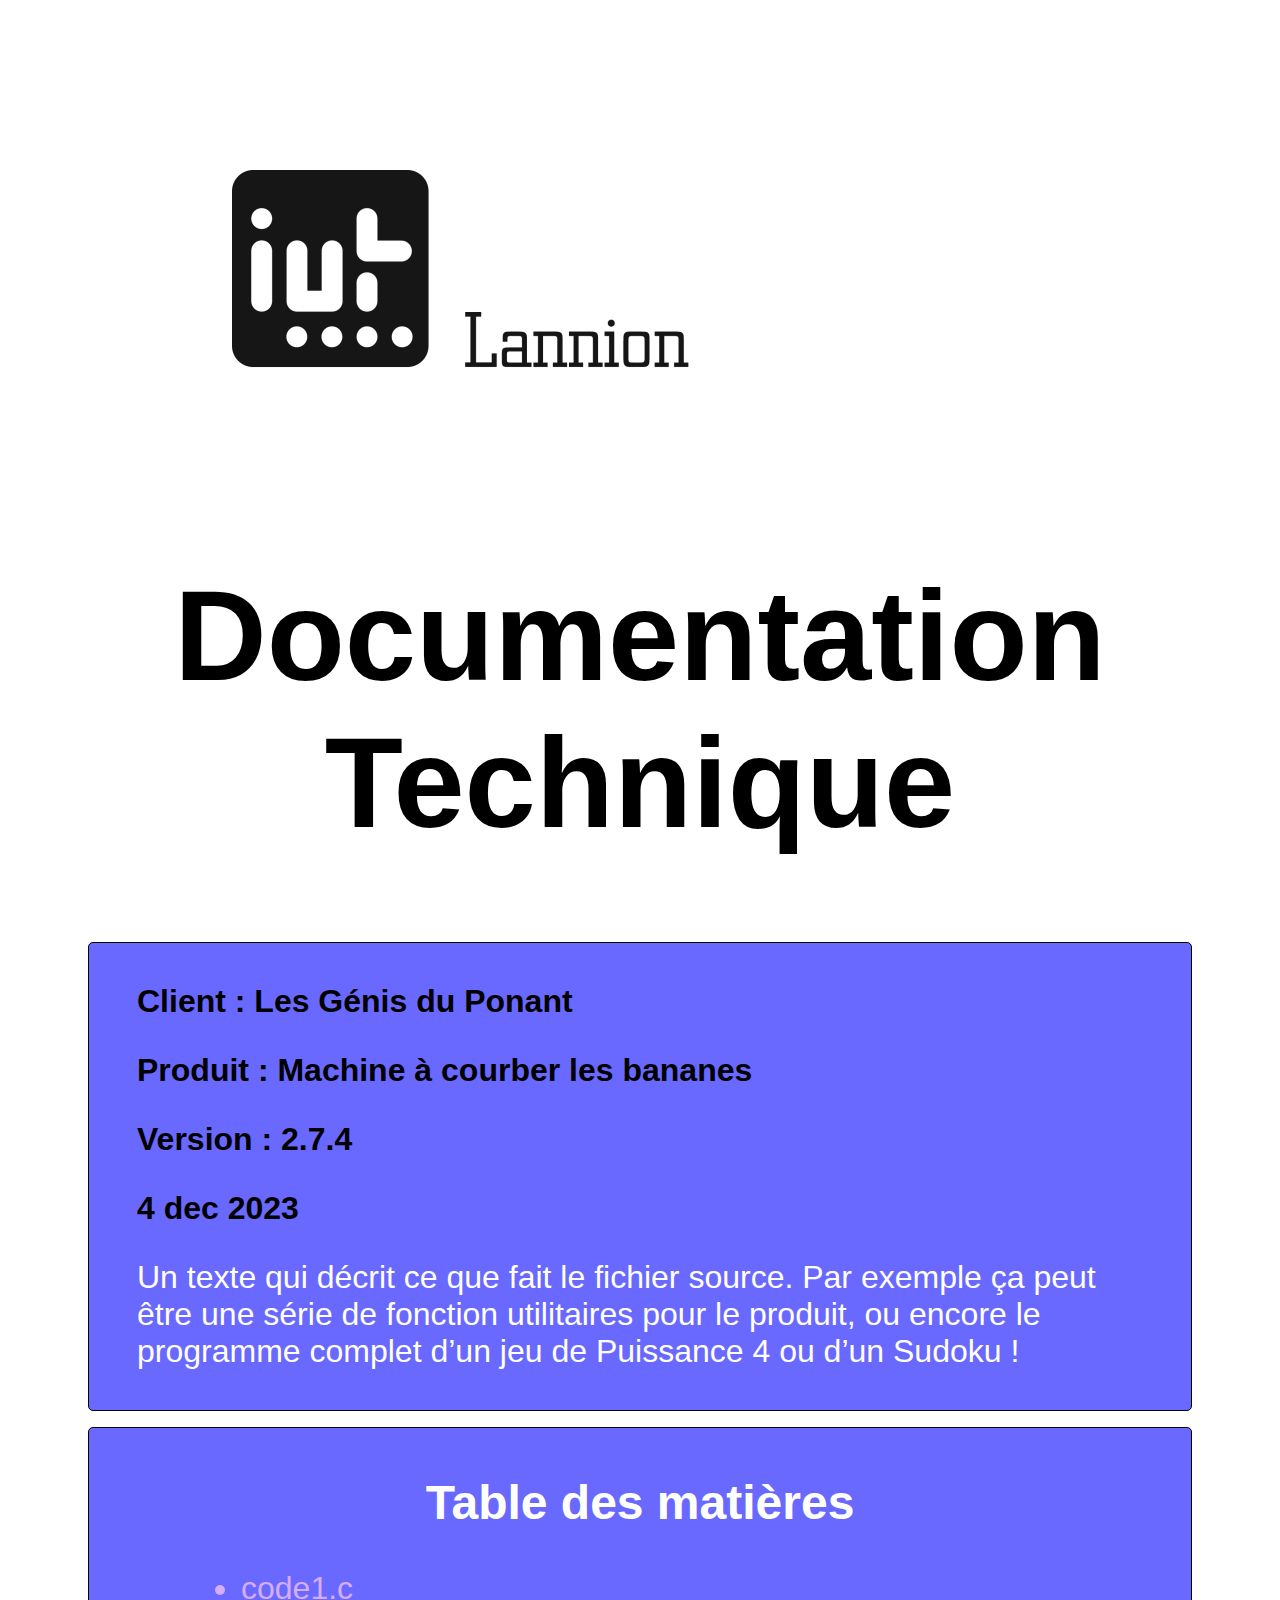
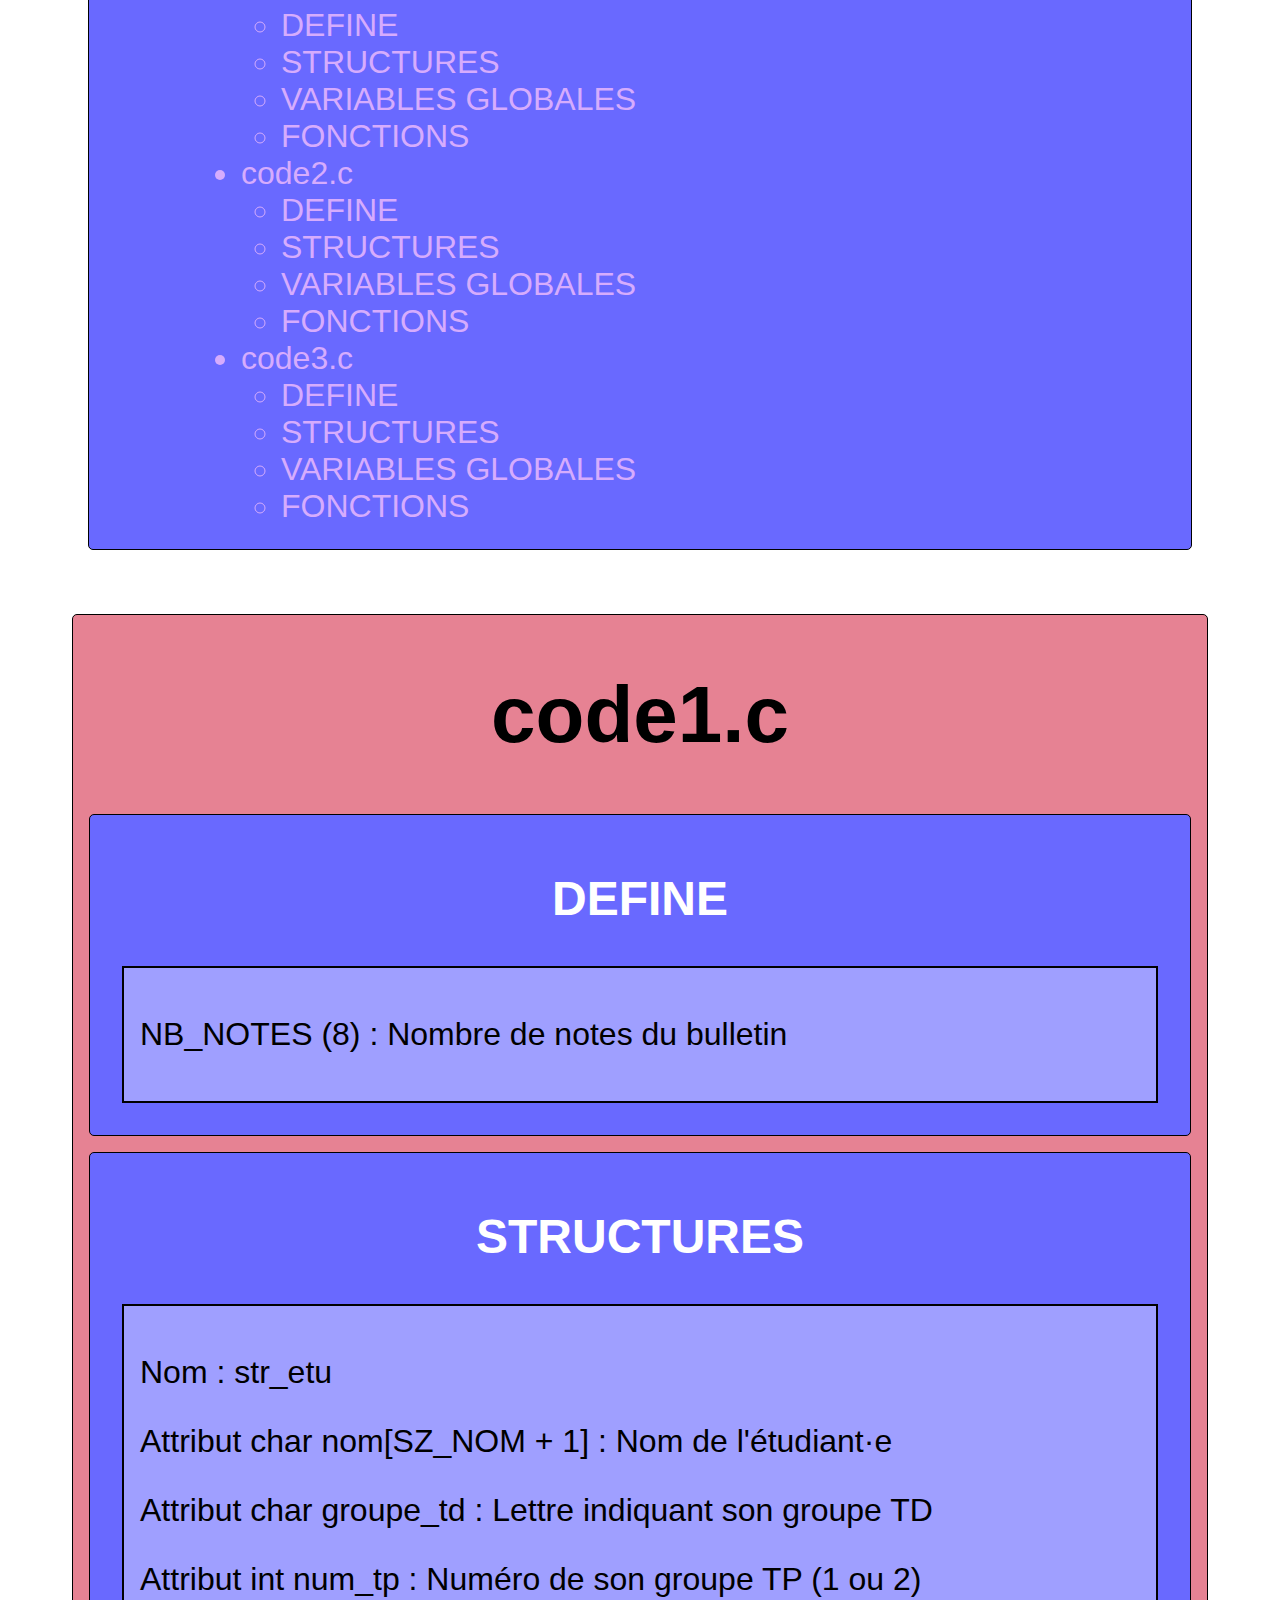
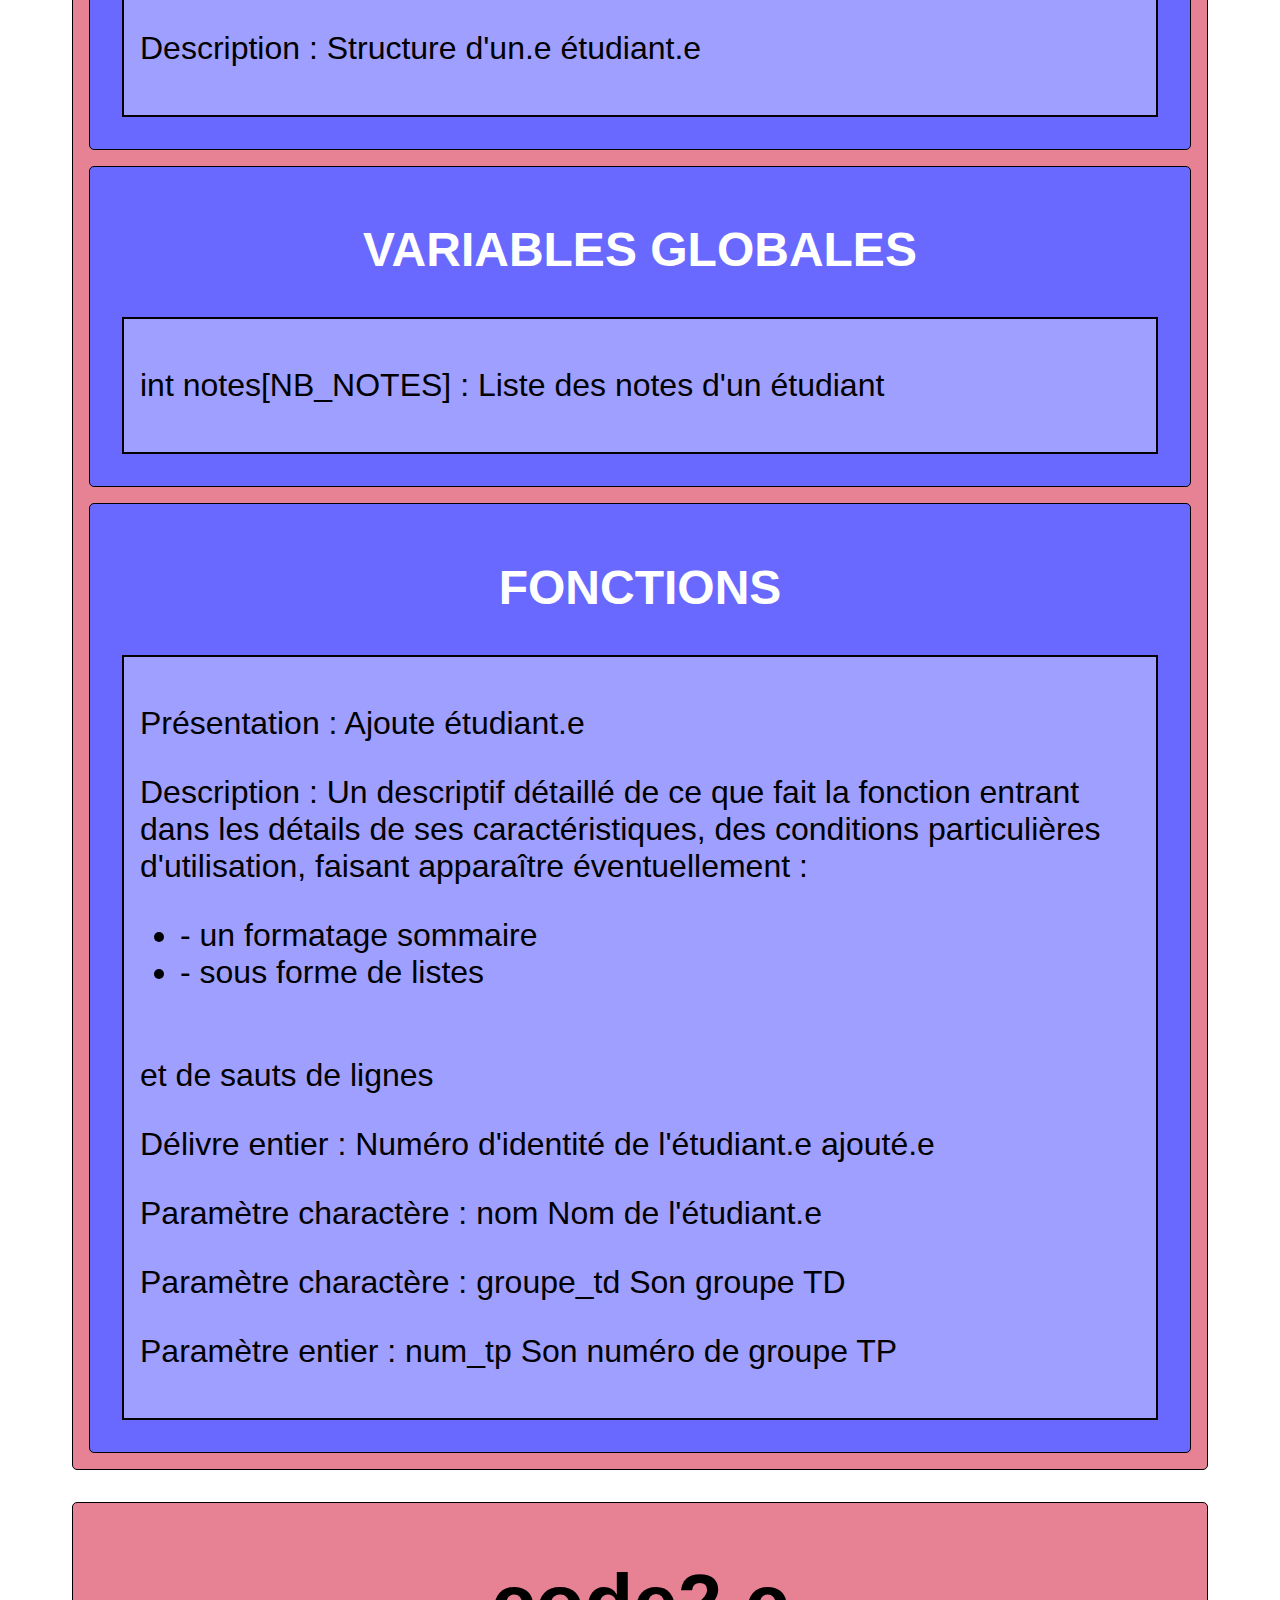
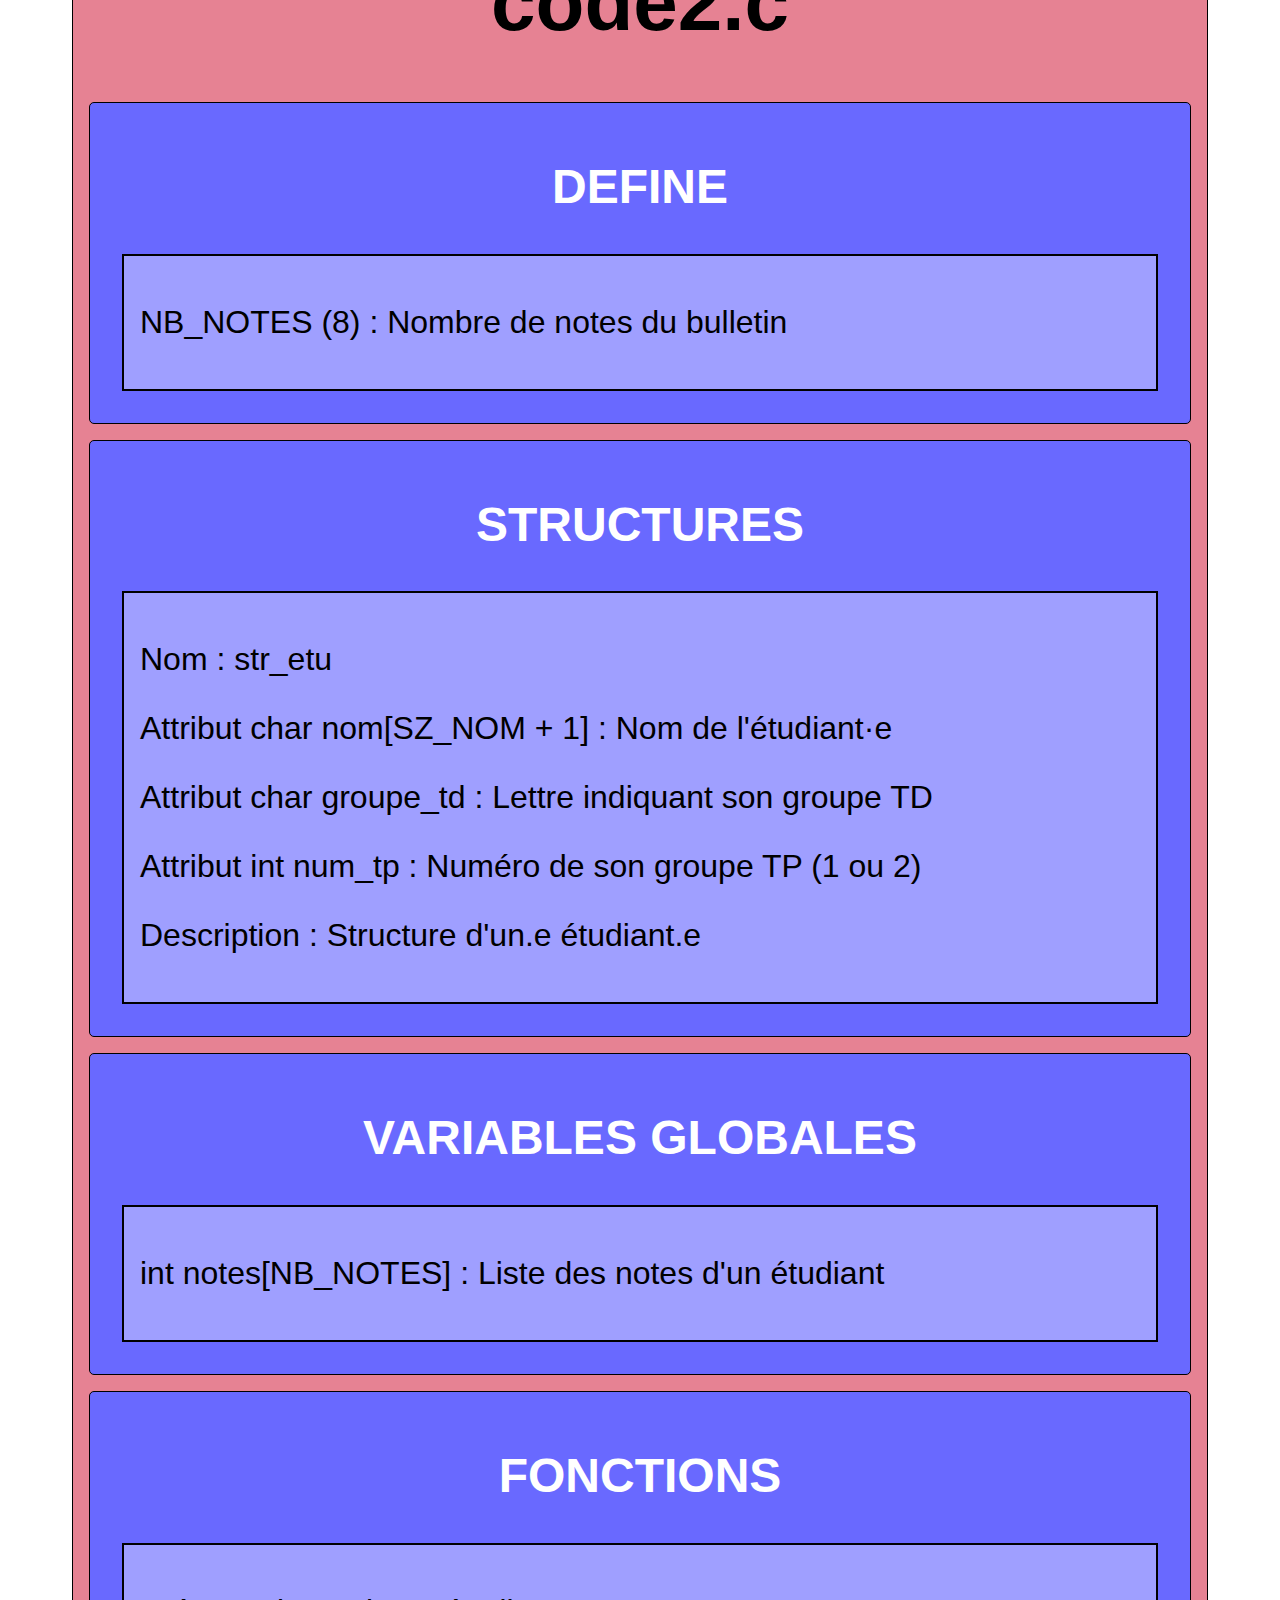
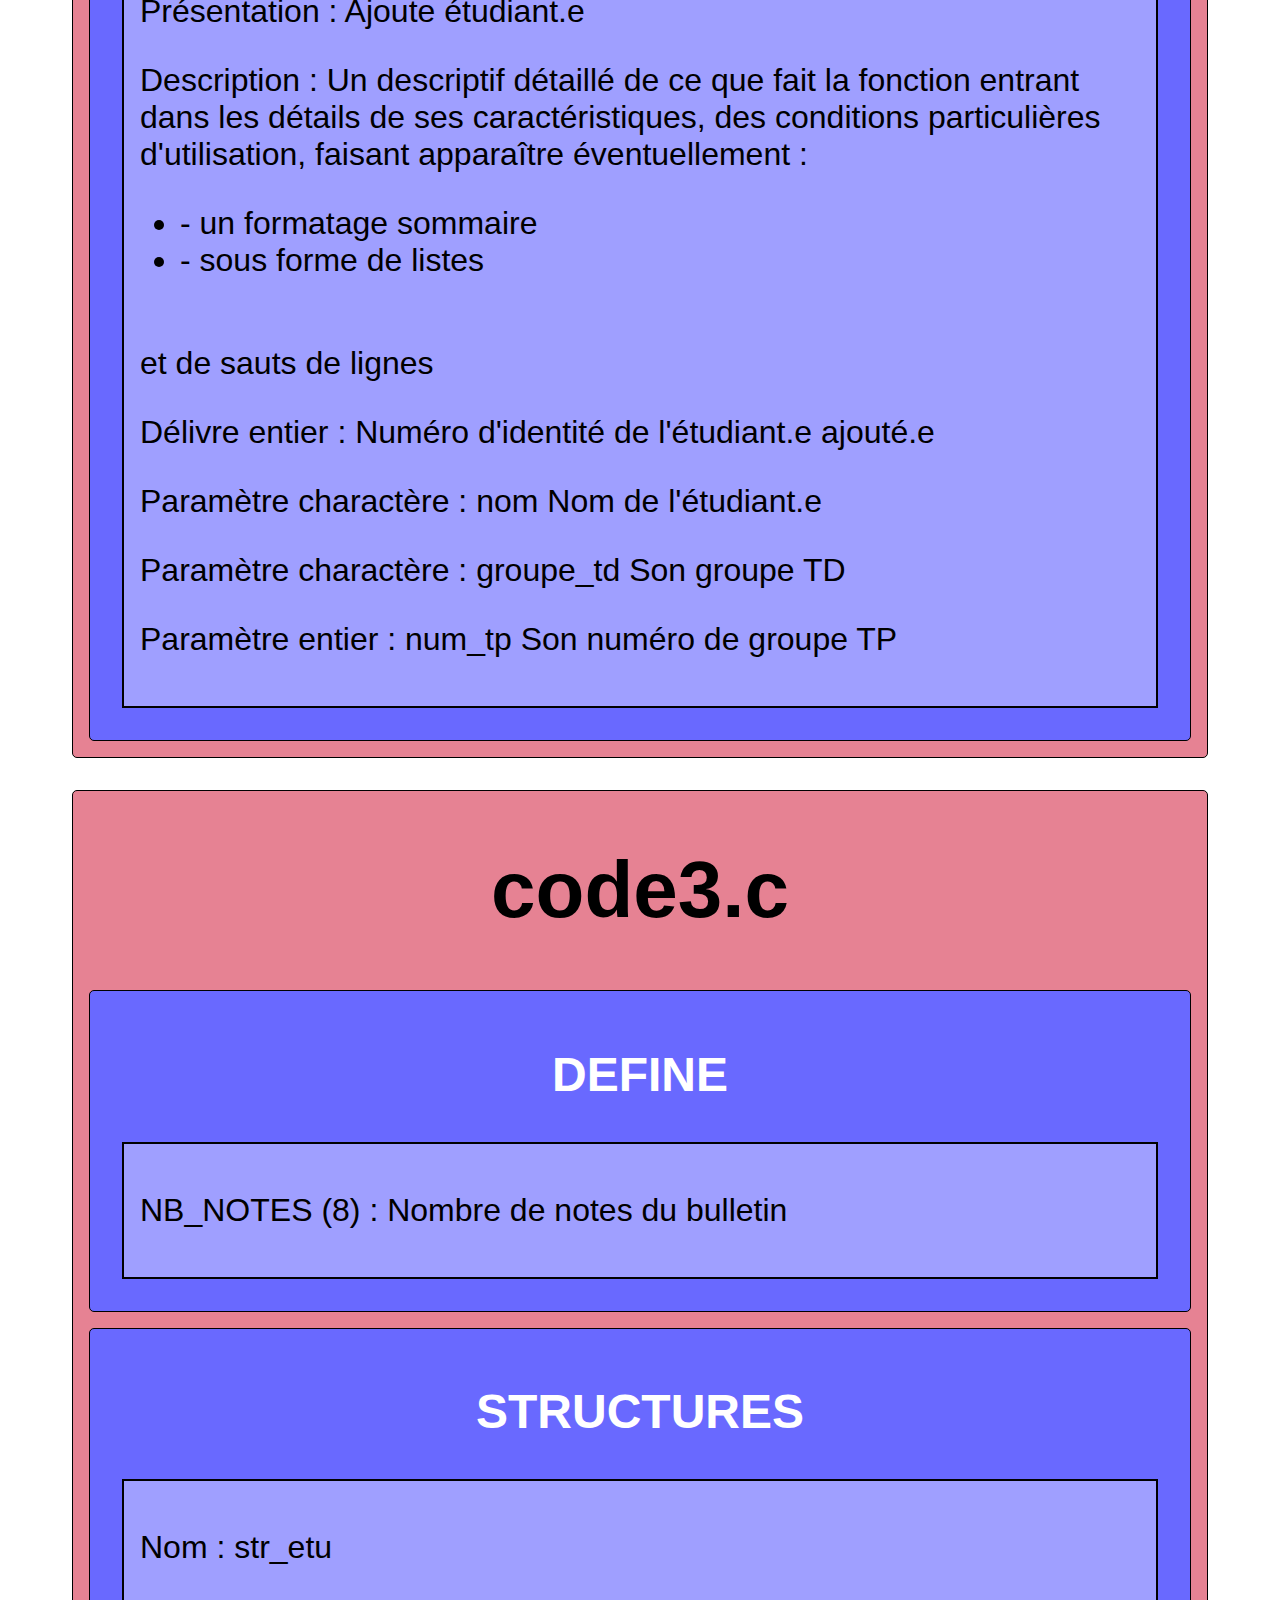
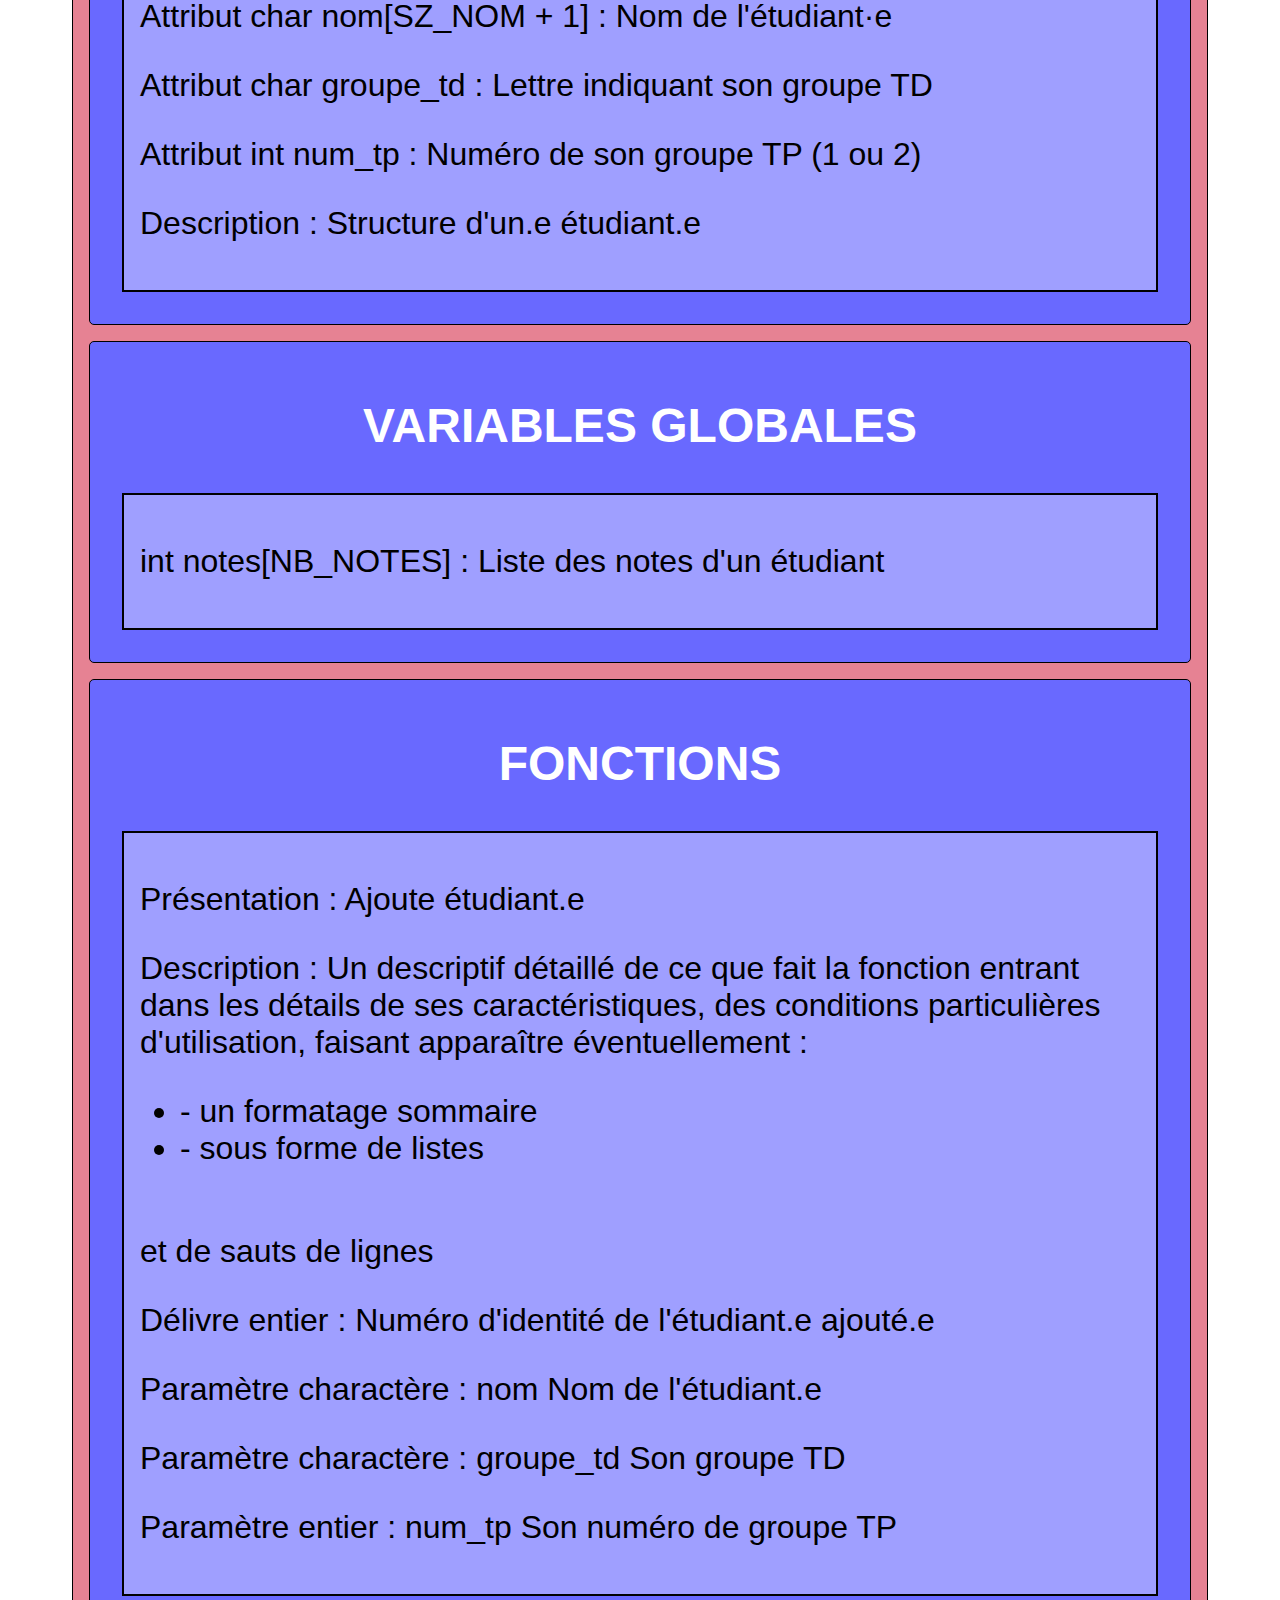
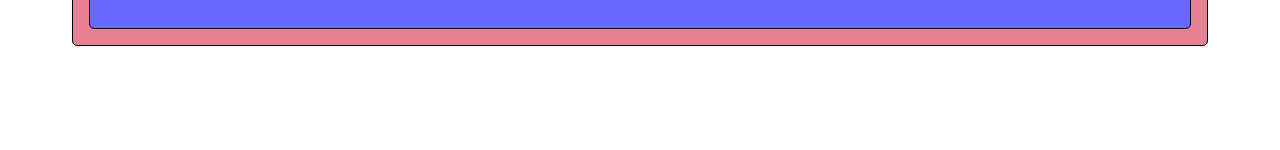
<file: sae103_d21/Periode_1/Doc_tech/index.html>
<!DOCTYPE html>
<html xmlns="http://www.w3.org/1999/xhtml" xml:lang="fr" lang="fr">
    <head>
        <meta charset="utf-8">
        <link rel="stylesheet" type="text/css" href="style.css" >
    </head>
    <body>
        <header>
            <img src="images/logo_iut.png">
            <h1>Documentation Technique</h1>
            <article>
                <h3>Client : Les Génis du Ponant</h3>
                <h3>Produit : Machine à courber les bananes</h3>
                <h3>Version : 2.7.4</h3>
                <h3>4 dec 2023</h3>
                <p>
                    Un texte qui décrit ce que fait le fichier source.
                    Par exemple ça peut être une série de fonction
                    utilitaires pour le produit, ou encore le programme
                    complet d’un jeu de Puissance 4 ou d’un Sudoku !
                </p>
            </article>
            <article>
                <h2>Table des matières</h2>
                <ul>
                    <a href="#s1"><li>code1.c</li></a>
                    <ul>
                        <a href="#1_def"><li>DEFINE</li></a>
                        <a href="#1_struc"><li>STRUCTURES</li></a>
                        <a href="#1_var"><li>VARIABLES GLOBALES</li></a>
                        <a href="#1_fonc"><li>FONCTIONS</li></a>
                    </ul>
                    <a href="#s2"><li>code2.c</li></a>
                    <ul>
                        <a href="#2_def"><li>DEFINE</li></a>
                        <a href="#2_struc"><li>STRUCTURES</li></a>
                        <a href="#2_var"><li>VARIABLES GLOBALES</li></a>
                        <a href="#2_fonc"><li>FONCTIONS</li></a>
                    </ul>
                    <a href="#s3"><li>code3.c</li></a>
                    <ul>
                        <a href="#3_def"><li>DEFINE</li></a>
                        <a href="#3_struc"><li>STRUCTURES</li></a>
                        <a href="#3_var"><li>VARIABLES GLOBALES</li></a>
                        <a href="#3_fonc"><li>FONCTIONS</li></a>
                    </ul>
                    

                </ul>
            </article>
        </header>
        <main>
            <section id="s1">
                <h1>code1.c</h1>
                <article id="1_def">
                    <h2>DEFINE</h2>
                    <div class="bloc">
                        <p>NB_NOTES (8) : Nombre de notes du bulletin </p>
                    </div>
                    
                </article>

                <article id="1_struc">
                    <h2>STRUCTURES</h2>
                    <div class="bloc">
                        <p>Nom : str_etu</p>
                        <p>Attribut char nom[SZ_NOM + 1] : Nom de l'étudiant·e</p>
                        <p>Attribut char groupe_td : Lettre indiquant son groupe TD</p>
                        <p>Attribut int num_tp : Numéro de son groupe TP (1 ou 2) </p>
                        <p>Description : Structure d'un.e étudiant.e</p>
                        
                    </div>
                </article>
                    
                <article id="1_var">
                    <h2>VARIABLES GLOBALES</h2>
                    <div class="bloc">
                        <p>
                            int notes[NB_NOTES] : Liste des notes d'un étudiant
                        </p>
                    </div>
                </article>

                <article id="1_fonc">
                    <h2>FONCTIONS</h2>
                    <div class="bloc">
                        <p>
                            Présentation : Ajoute étudiant.e
                        </p>
                        <p>
                            Description : Un descriptif détaillé de ce que fait la fonction entrant dans les détails de ses caractéristiques, des conditions particulières d'utilisation, faisant apparaître éventuellement :
                        </p>
                        <ul>
                            <li> - un formatage sommaire</li>
                            <li> - sous forme de listes</li>
                        </ul>
                        <br>
                        <p>
                            et de sauts de lignes
                        </p>
                        <p>
                            Délivre entier : Numéro d'identité de l'étudiant.e ajouté.e
                        </p>
                        <p>
                            Paramètre charactère : nom Nom de l'étudiant.e
                        </p>
                        <p>
                            Paramètre charactère : groupe_td Son groupe TD
                        </p>
                        <p>
                            Paramètre entier : num_tp Son numéro de groupe TP
                        </p>
                    </div>
                </article>
            </section>

            <section id="s2">
                <h1>code2.c</h1>
                <article id="2_def">
                    <h2>DEFINE</h2>
                    <div class="bloc">
                        <p>NB_NOTES (8) : Nombre de notes du bulletin </p>
                    </div>
                    
                </article>

                <article id="2_struc">
                    <h2>STRUCTURES</h2>
                    <div class="bloc">
                        <p>Nom : str_etu</p>
                        <p>Attribut char nom[SZ_NOM + 1] : Nom de l'étudiant·e</p>
                        <p>Attribut char groupe_td : Lettre indiquant son groupe TD</p>
                        <p>Attribut int num_tp : Numéro de son groupe TP (1 ou 2) </p>
                        <p>Description : Structure d'un.e étudiant.e</p>
                        
                    </div>
                </article>
                    
                <article id="2_var">
                    <h2>VARIABLES GLOBALES</h2>
                    <div class="bloc">
                        <p>
                            int notes[NB_NOTES] : Liste des notes d'un étudiant
                        </p>
                    </div>
                </article>

                <article id="2_fonc">
                    <h2>FONCTIONS</h2>
                    <div class="bloc">
                        <p>
                            Présentation : Ajoute étudiant.e
                        </p>
                        <p>
                            Description : Un descriptif détaillé de ce que fait la fonction entrant dans les détails de ses caractéristiques, des conditions particulières d'utilisation, faisant apparaître éventuellement :
                        </p>
                        <ul>
                            <li> - un formatage sommaire</li>
                            <li> - sous forme de listes</li>
                        </ul>
                        <br>
                        <p>
                            et de sauts de lignes
                        </p>
                        <p>
                            Délivre entier : Numéro d'identité de l'étudiant.e ajouté.e
                        </p>
                        <p>
                            Paramètre charactère : nom Nom de l'étudiant.e
                        </p>
                        <p>
                            Paramètre charactère : groupe_td Son groupe TD
                        </p>
                        <p>
                            Paramètre entier : num_tp Son numéro de groupe TP
                        </p>
                    </div>
                </article>
            </section>

            <section id="s3">
                <h1>code3.c</h1>
                <article id="3_def">
                    <h2>DEFINE</h2>
                    <div class="bloc">
                        <p>NB_NOTES (8) : Nombre de notes du bulletin </p>
                    </div>
                    
                </article>

                <article id="3_struc">
                    <h2>STRUCTURES</h2>
                    <div class="bloc">
                        <p>Nom : str_etu</p>
                        <p>Attribut char nom[SZ_NOM + 1] : Nom de l'étudiant·e</p>
                        <p>Attribut char groupe_td : Lettre indiquant son groupe TD</p>
                        <p>Attribut int num_tp : Numéro de son groupe TP (1 ou 2) </p>
                        <p>Description : Structure d'un.e étudiant.e</p>
                        
                    </div>
                </article>
                    
                <article id="3_var">
                    <h2>VARIABLES GLOBALES</h2>
                    <div class="bloc">
                        <p>
                            int notes[NB_NOTES] : Liste des notes d'un étudiant
                        </p>
                    </div>
                </article>

                <article id="3_fonc">
                    <h2>FONCTIONS</h2>
                    <div class="bloc">
                        <p>
                            Présentation : Ajoute étudiant.e
                        </p>
                        <p>
                            Description : Un descriptif détaillé de ce que fait la fonction entrant dans les détails de ses caractéristiques, des conditions particulières d'utilisation, faisant apparaître éventuellement :
                        </p>
                        <ul>
                            <li> - un formatage sommaire</li>
                            <li> - sous forme de listes</li>
                        </ul>
                        <br>
                        <p>
                            et de sauts de lignes
                        </p>
                        <p>
                            Délivre entier : Numéro d'identité de l'étudiant.e ajouté.e
                        </p>
                        <p>
                            Paramètre charactère : nom Nom de l'étudiant.e
                        </p>
                        <p>
                            Paramètre charactère : groupe_td Son groupe TD
                        </p>
                        <p>
                            Paramètre entier : num_tp Son numéro de groupe TP
                        </p>
                    </div>
                </article>
            </section>

        </main>
    </body>
</html>
</file>
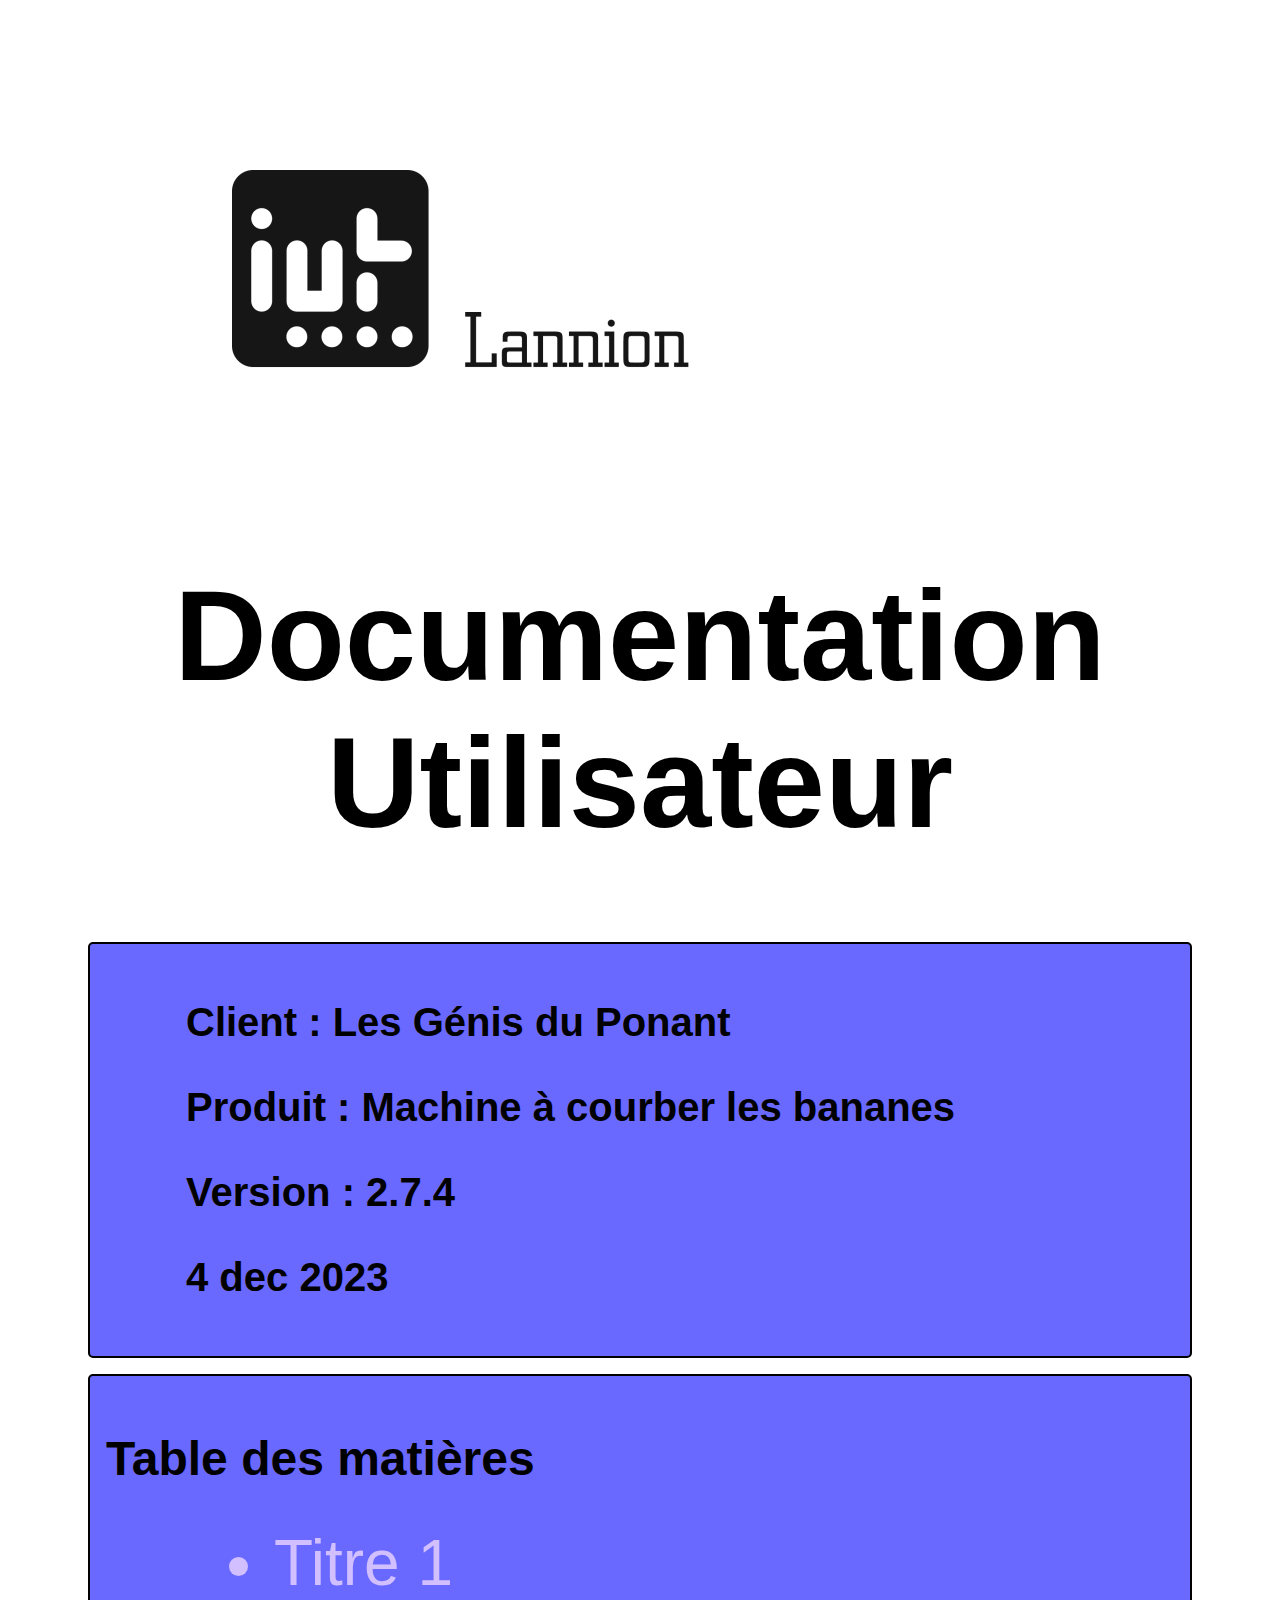
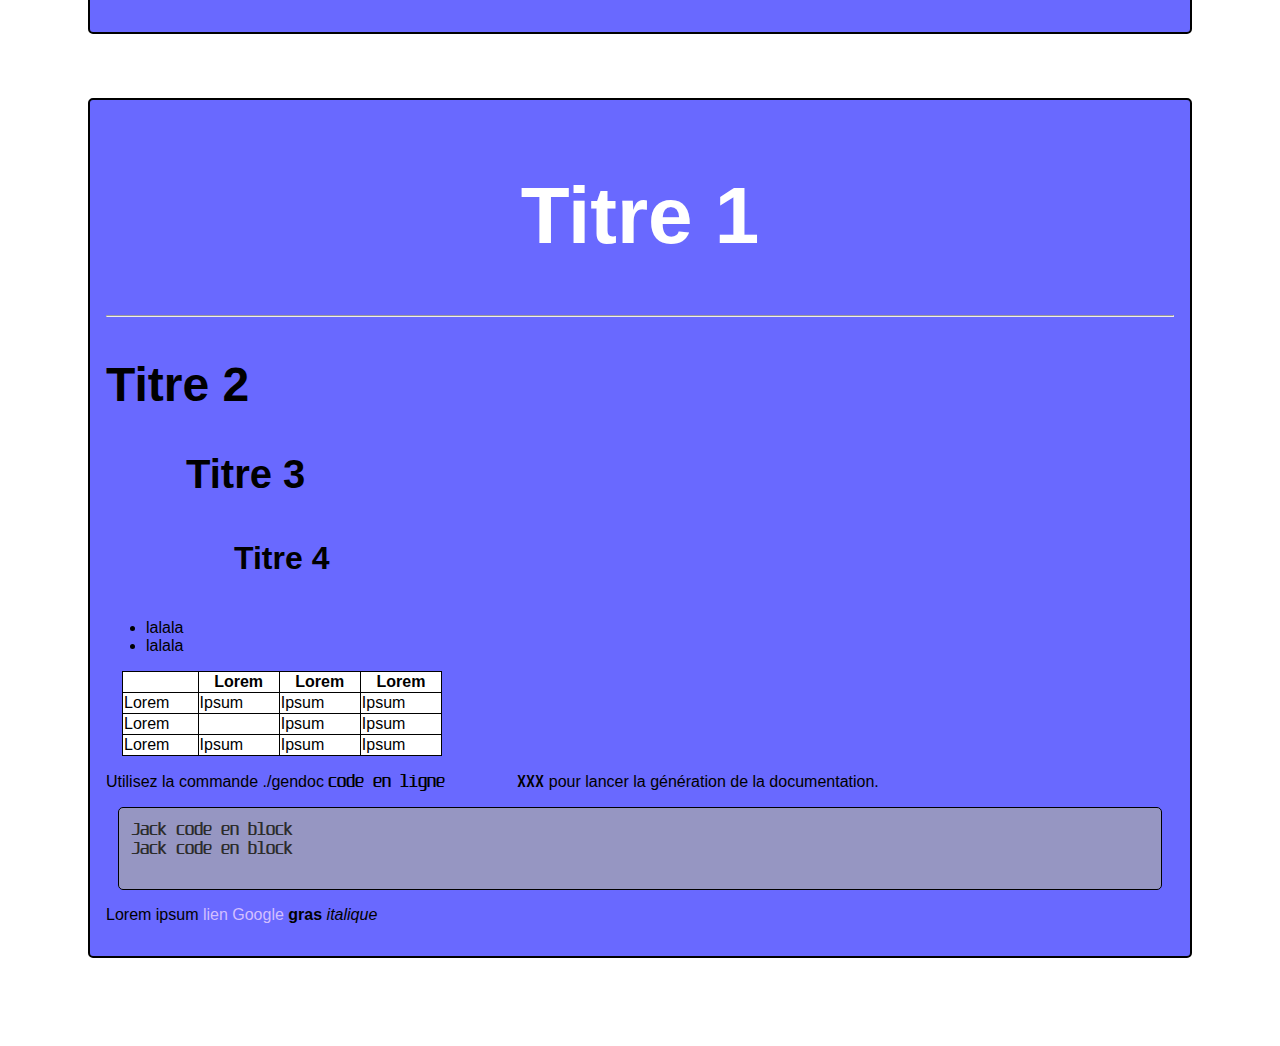
<file: sae103_d21/Periode_1/Doc_utili/index.html>
<!DOCTYPE html>
<html xmlns="http://www.w3.org/1999/xhtml" xml:lang="fr" lang="fr">
    <head>
        <meta charset="utf-8">
        <link rel="stylesheet" type="text/css" href="style.css" >
    </head>
    <body>
        <header>
            <img src="images/logo_iut.png">
            <h1>Documentation Utilisateur</h1>
            <section>
                <h3>Client : Les Génis du Ponant</h3>
                <h3>Produit : Machine à courber les bananes</h3>
                <h3>Version : 2.7.4</h3>
                <h3>4 dec 2023</h3>
            </section>
            <section>
                <h2>Table des matières</h2>
                <ul>
                    <a href="#t1"><li>Titre 1</li></a>

                </ul>
            </section>
        </header>
        <main>  
            <h1 id="t1">Titre 1</h1>
            <hr>
            <h2>Titre 2</h2>
            <h3>Titre 3</h3>
            <h4>Titre 4</h4>
            <ul>
                <li>lalala</li>
                <li>lalala</li>
            </ul>

            <table>
                <tr>
                    <th></th>
                    <th>Lorem</th>
                    <th>Lorem</th>
                    <th>Lorem</th>
                </tr>
                <tr>
                    <td>Lorem</td>
                    <td>Ipsum</td>
                    <td>Ipsum</td>
                    <td>Ipsum</td>
                </tr>
                <tr>
                    <td>Lorem</td>
                    <td></td>
                    <td>Ipsum</td>
                    <td>Ipsum</td>
                </tr>
                <tr>
                    <td>Lorem</td>
                    <td>Ipsum</td>
                    <td>Ipsum</td>
                    <td>Ipsum</td>
                </tr>
            </table>

            <p>
                Utilisez la commande ./gendoc 
                <span class="cligne">code en ligne &nbsp; &nbsp; &nbsp; &nbsp;XXX</span>
                pour lancer la génération de la documentation.
            </p>

            <pre class="cligne">
Jack code en block
Jack code en block
            </pre>

            
            
            <p>
                Lorem ipsum
                <a href="https://google.com">lien Google</a>
                <b>gras</b> 
                <i>italique</i>
            </p>
            

        </main>
    </body>
</html>
</file>
<file: sae103_d21/Periode_1/Doc_tech/style.css>
body {
    font-family: 'Segoe UI', Tahoma, Geneva, Verdana, sans-serif;
    padding: 4em;
}

a{
    text-decoration: none;
}

h1 {
    text-align: center;
    font-size: 5em;
}

h2 {
    color: white;
    font-size: 3em;
    text-align: center;
}

h3{
    font-size: 2em;
}

header {
    margin-bottom: 4em  ;
}


header img {    
    position: relative; 
    left: 10em;
}

header li {
    color: rgb(214, 172, 253);
    margin-left: 2em;
}

header h1 {
    text-align: center;
    font-size: 8em;
}

header article {
    padding: 0.5em 3em;
}

article > p {
    color: white;
}
p, li {
    color: black;
    font-size: 2em;
}


article {
    background-color: rgb(105, 105, 255);
    padding : 1em;
    margin : 1em;
    border : 1px solid black;
    border-radius: 5px;

}

section {
    background-color: rgb(230, 130, 147);
    border : 1px solid black;
    border-radius: 5px;
    margin: 2em 0;
}

.bloc {
    background-color: rgb(159, 159, 255);
    padding: 1em;
    margin: 1em;
    border: 2px solid black;
}
</file>
<file: sae103_d21/Periode_1/Doc_utili/style.css>
@font-face {
    font-family: 'chasse-fixe';
    src: url('polices/unispace.ttf');
}

body {
    font-family: 'Segoe UI', Tahoma, Geneva, Verdana, sans-serif;
    padding: 4em;
}

a, a > li{
    text-decoration: none;
    color: rgb(210, 191, 255);
}

header {
    margin-bottom: 4em  ;
}
header h1 {
    color: black;
    font-size: 8em;
}

h1 {
    color: white;
    font-size: 5em;
    text-align: center;
}

h2{
    font-size: 3em;
}

h3{
    font-size: 2.5em;
    margin-left: 2em;
}

h4{
    font-size: 2em;
    margin-left: 4em;
}

header img {    
    position: relative; 
    left: 10em;
}

section li {
    margin-left: 2em;
    font-size: 4em;

}

p, li, table{
    color: black;
    font-size: 1em;
}



section, main {
    background-color: rgb(105, 105, 255);
    padding : 1em;
    margin: 1em;
    border : 2px solid black;
    border-radius: 5px;

}

pre {
    background-color: rgb(150, 150, 194);
    padding: 1em;
    margin: 1em;
    border: 1px solid black;
    border-radius: 5px;
    color: rgb(44, 44, 44);
}

table {
    border-collapse: collapse;
    width: 20em;
    margin: 1em;

}

table td, table th{
    border: 1px solid black;
    background-color: white;
    
}

hr {
    margin: 1.5 em;
}

.cligne{
    font-family: 'chasse-fixe';
    font-size: 0.75em;
}
</file>
